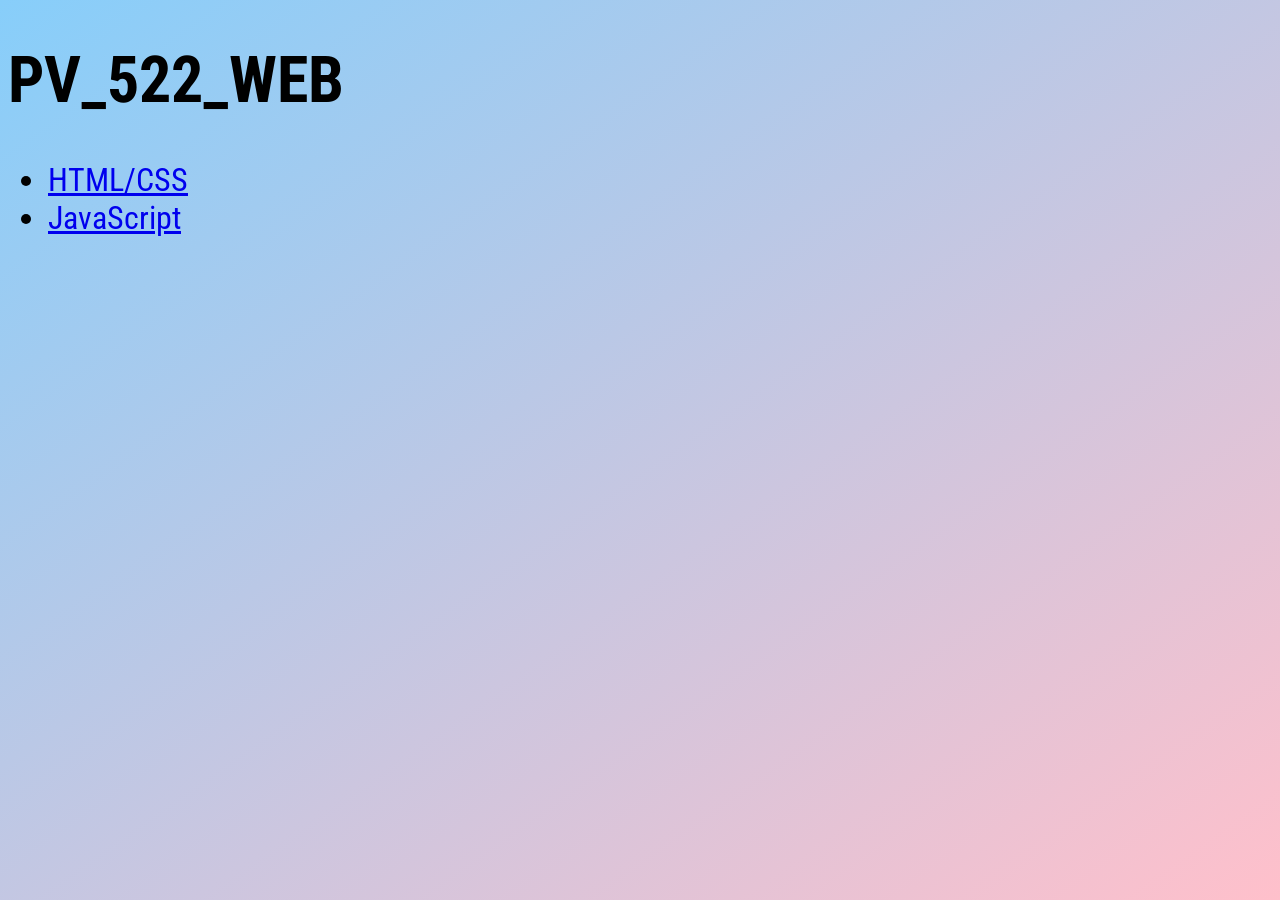
<file: index.html>
﻿<!DOCTYPE html>

<html lang="en" xmlns="http://www.w3.org/1999/xhtml">
<head>
    <meta charset="utf-8" />
	<link rel="stylesheet" href="index.css">
    <title>PV_522_WEB</title>
</head>
<body>
    <h1>PV_522_WEB</h1>
	<ul>
		<li><a href="HTML/index.html">HTML/CSS</a></li>
		<li><a href="JavaScript/index.html">JavaScript</a></li>
	</ul>
</body>
</html>
</file>
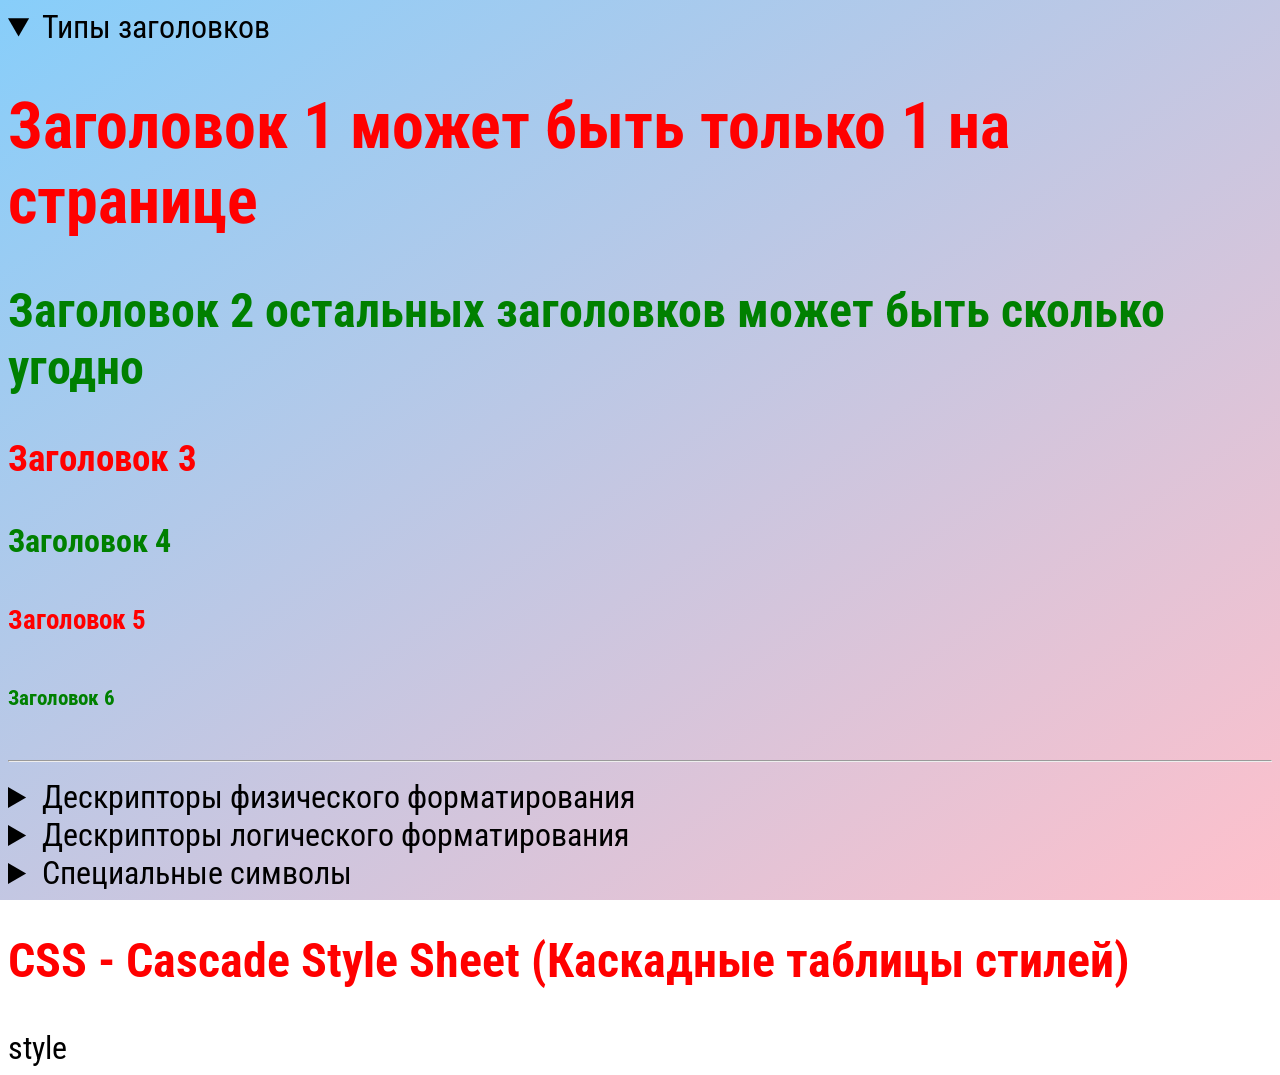
<file: 01-Intro/index.html>
﻿<!DOCTYPE html>

<html lang="en" xmlns="http://www.w3.org/1999/xhtml">
	<head>
	    <meta charset="utf-8">
	    <title>HTML lesson 1</title>
		<link rel="icon" href="bitcoin.png">
		<link rel="stylesheet" href="../index.css">
		<style>
			h1, h2, h3, h4, h5, h6
			{
				color:red;
				/*font-family:Arial;*/
			}
			h2, h4, h6
			{
				color:green;
			}
		</style>
	</head>
	<body>
		<details open>
			<summary>Типы заголовков</summary>
			<h1>Заголовок 1 может быть только 1 на странице</h1>
			<h2>Заголовок 2 остальных заголовков может быть сколько угодно</h2>
			<h3>Заголовок 3</h3>
			<h4>Заголовок 4</h4>
			<h5>Заголовок 5</h5>
			<h6>Заголовок 6</h6>
			<hr>
		</details>

		<details>
			<summary>Дескрипторы физического форматирования</summary>
			<hr>
			<b><code>&#60;p&#62;</code> (Paragraph)</b> &#8213; этот дескриптор показывает начало и конец абзаца. Просто в документе писать текст НЕ рекомендуется, его нужно помещать в tag <code>&#60;p&#62;</code>;<br>
			<b><code>&#60;b&#62;</code> (Bold)</b> &#8213; этот дескриптор делает текст <b>жирным</b>;<br>
			<b><code>&#60;i&#62;</code> (Italic)</b> &#8213; этот дескриптор делает текст <i>наклонным</i>;<br>
			<b><code>&#60;u&#62;</code> (Underline)</b> &#8213; этот дескриптор делает текст <u>подчеркнутым</u>;<br>
			<b><code>&#60;tt&#62;</code> (Tele Type)</b> &#8213; этот дескриптор делает текст <tt>моноширным</tt>. Настоятельно НЕ рекомендуется к использованию;<br>
			<b><code>&#60;sup&#62;</code> (Superscript)</b> &#8213; <sup>Верхний</sup> индекс;<br>
			<b><code>&#60;sub&#62;</code> (Subscript)</b> &#8213; <sub>Нижний</sub> индекс;<br>
			<b><code>&#60;pre&#62;</code> (Preformatted)</b> &#8213; <pre>	Предформатированный текст, 
	в котором сохраняются все отступы и переносы строк.
	Часто используется для отображения программного кода на странице.
	Как правило отображается моноширным шрифцтом.
	Аналог RAW-строки в языке <b>C++</b>;</pre><br>
			<hr>
			<pre>&#60;</pre>
		</details>

		<details>

			<summary>Дескрипторы логического форматирования</summary>
			<p>
				Нужны для более глубокого анализа страницы поисковыми машинами.
				Некоторые такие дескрипторы имеют визуальный эффект, но не все.
				Некоторые дескрипторы логического форматирования заменяют дескрипторы физического форматирования.
			</p>
			<h4>К десрипторам логического форматирования относятся следующие:</h4>
			<strong><code>&#60;strong&#62;</code> (Bold)</strong> &#8213; делает шрифт <strong>жирным</strong>;<br>
			<strong><code>&#60;em&#62;</code> (Emphasis &#8211; Выделение)</strong> &#8213; делает шрифт <em>курсивным</em>;<br>
			<strong><code>&#60;code&#62;</code></strong> &#8213; делает шрифт <code>моноширным</code>;<br>
			<strong><code>&#60;abbr&#62;</code>(Abbreviation)</strong> &#8213; в этот дескриптор обварачиваются аббревиатуры. Не имеет визуального эффекта;<br>
			<strong><code>&#60;cite&#62;</code>(Citation)</strong> &#8213; в этот дескриптор обварачиваются <cite>цитаты</cite>;<br>
		</details>

		<details>
			<summary>Специальные символы</summary>
			<pre>
				&#60; &#8213; &#38;#60; &#8213; &amp;lt; (Less Then);
				> &#8213; &#38;#62; &#8213; &amp;gt; (Greater Then);
			</pre>
		</details>

		<h2 style="color:red;">CSS - Cascade Style Sheet (Каскадные таблицы стилей)</h2>
		style
	</body>
</html>
</file>
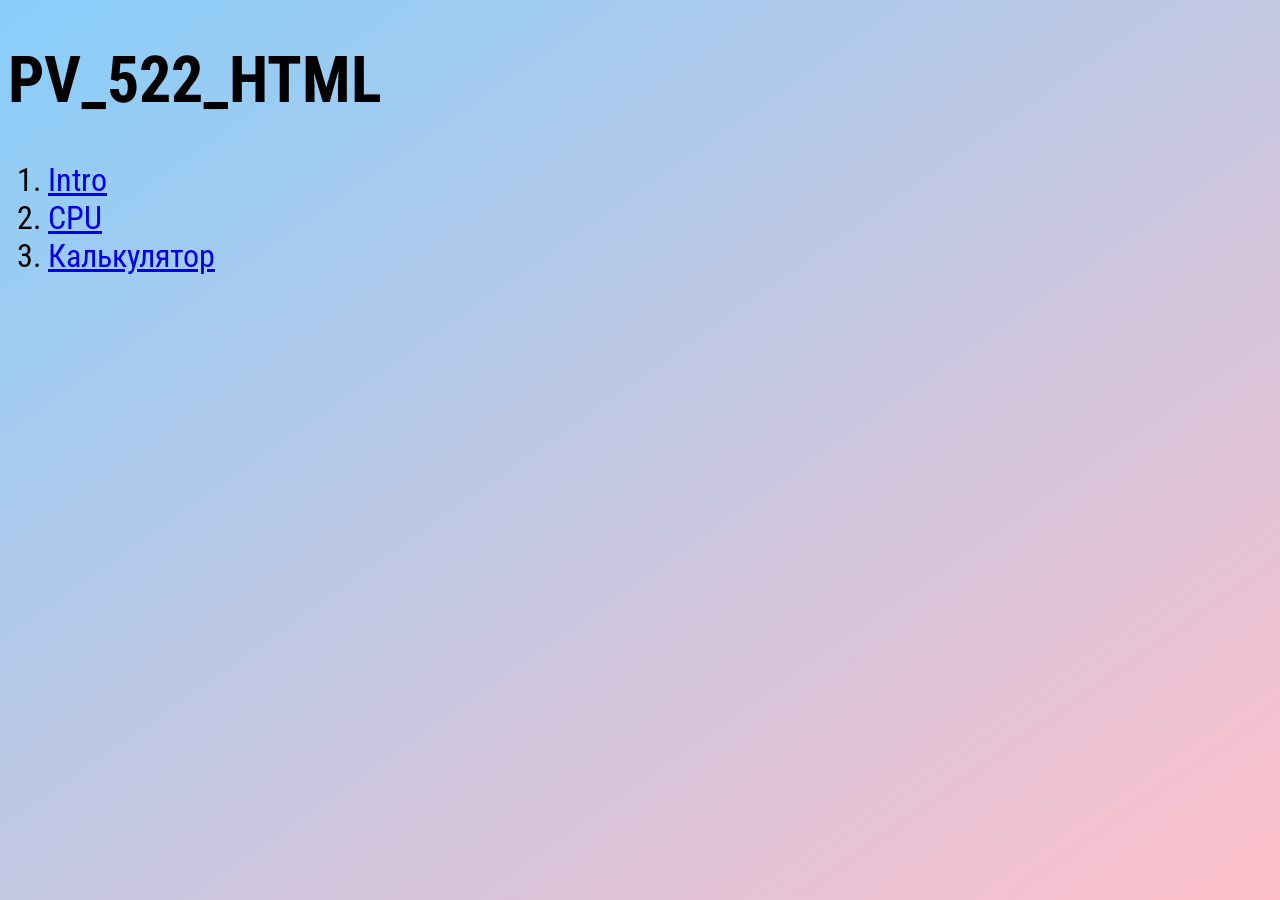
<file: HTML/index.html>
﻿<!DOCTYPE html>

<html lang="en" xmlns="http://www.w3.org/1999/xhtml">
<head>
    <meta charset="utf-8" />
    <title>PV_522_HTML</title>
	<link rel="stylesheet" href="index.css">
</head>
<body>
	<h1>PV_522_HTML</h1>
	<ol>
		<li><a href="01-Intro/index.html">Intro</a></li>
		<li><a href="02-CPU/cpu.html">CPU</a></li>
		<li><a href="05-Calc/calc.html">Калькулятор</a></li>
	</ol>
</body>
</html>
</file>
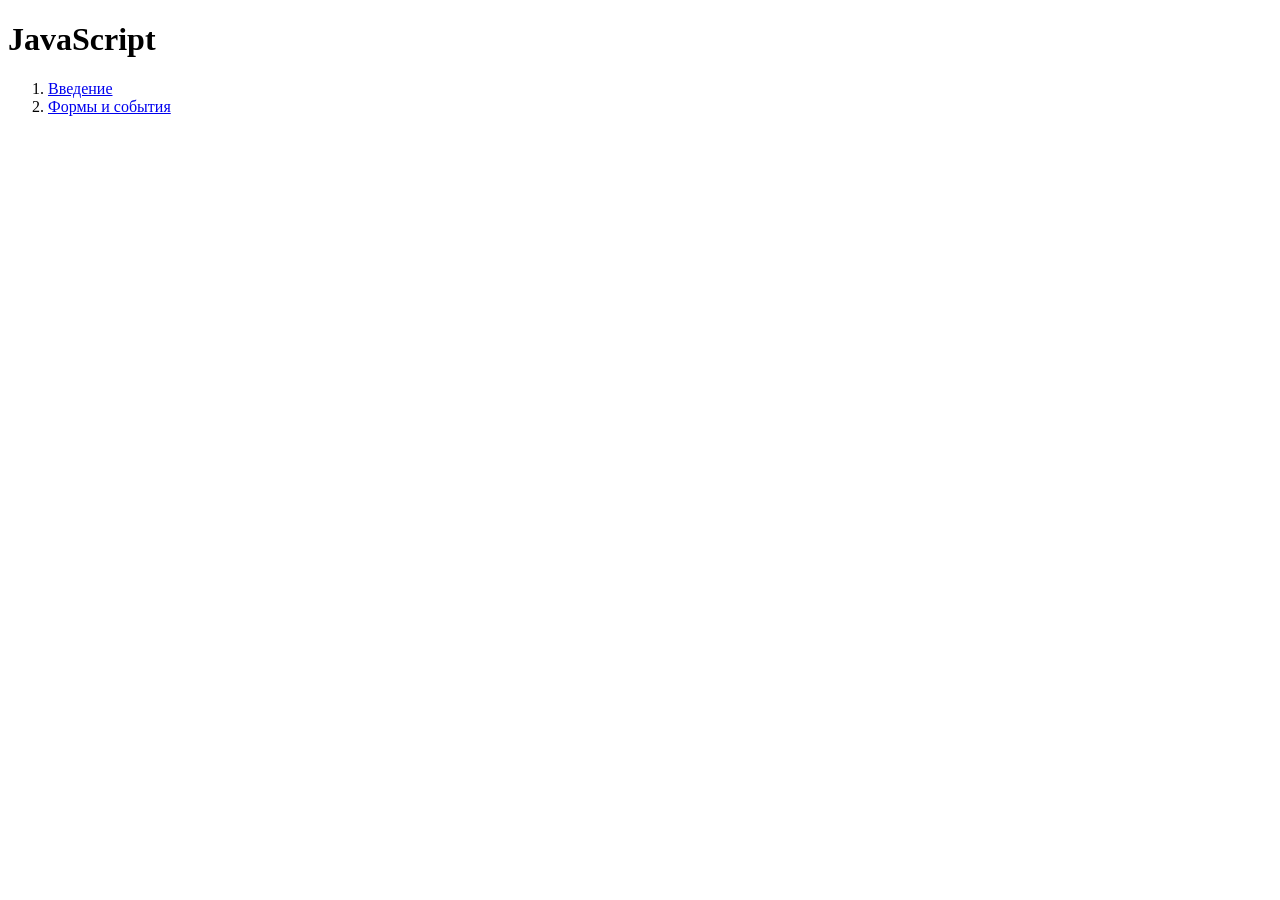
<file: JavaScript/index.html>
﻿<!DOCTYPE html>

<html lang="en" xmlns="http://www.w3.org/1999/xhtml">
<head>
    <meta charset="utf-8" />
    <title>JavaScript</title>
</head>
<body>
    <h1>JavaScript</h1>
	<ol>
		<li><a href="intro.html">Введение</a></li>
		<li><a href="events.html">Формы и события</a></li>
	</ol>
</body>
</html>
</file>
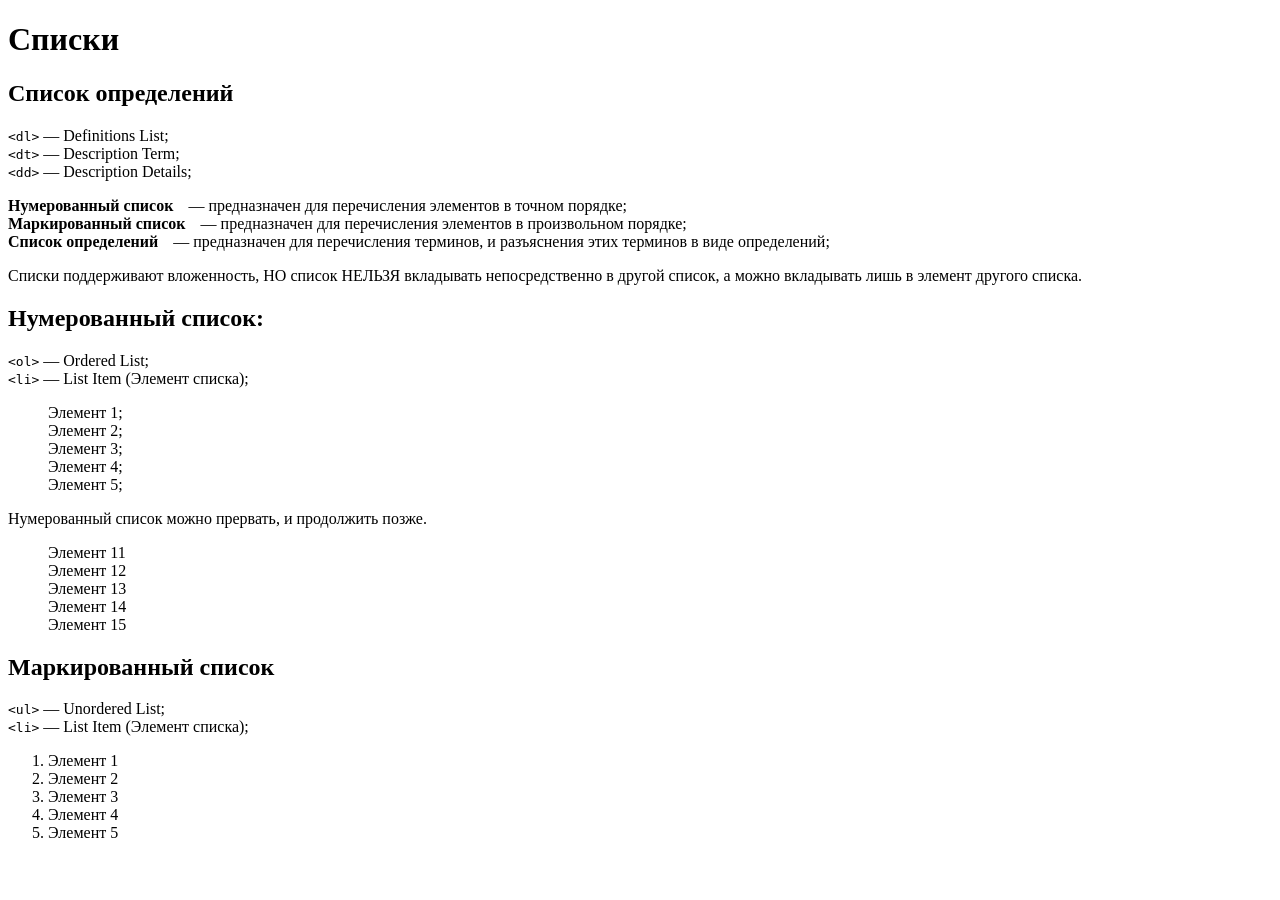
<file: lists.html>
﻿<!DOCTYPE html>

<html lang="en" xmlns="http://www.w3.org/1999/xhtml">
<head>
	<meta charset="utf-8" />
	<title>Списки</title>
	<style>
		ol
		{
			/*list-style:square;*/
			list-style: none;
		}

		ul
		{
			list-style: decimal;
		}

		dt
		{
			font-weight: 700;
			float: left;
			/*clear: left;*/
			margin-right: 15px;
		}

		dd
		{
			margin-left: 15px;
		}
	</style>
</head>
<body>
	<h1>Списки</h1>
	<h2>Список определений</h2>
	<code>&#60;dl&#62;</code> &#8213; Definitions List;<br>
	<code>&#60;dt&#62;</code> &#8213; Description Term;<br>
	<code>&#60;dd&#62;</code> &#8213; Description Details;<br>

	<dl>
		<dt>Нумерованный список</dt>
		<dd>&#8213; предназначен для перечисления элементов в точном порядке;</dd>
		<dt>Маркированный список</dt>
		<dd>&#8213; предназначен для перечисления элементов в произвольном порядке;</dd>
		<dt>Список определений</dt>
		<dd>&#8213; предназначен для перечисления терминов, и разъяснения этих терминов в виде определений;</dd>
	</dl>
	<p>
		Списки поддерживают вложенность, НО список НЕЛЬЗЯ вкладывать непосредственно в другой список, а можно вкладывать лишь в элемент другого списка.
	</p>
	<h2>Нумерованный список:</h2>
	<code>&#60;ol&#62;</code> &#8213; Ordered List;<br>
	<code>&#60;li&#62;</code> &#8213; List Item (Элемент списка);<br>
	<ol>
		<li>Элемент 1;</li>
		<li>Элемент 2;</li>
		<li>Элемент 3;</li>
		<li>Элемент 4;</li>
		<li>Элемент 5;</li>
	</ol>
	<p>Нумерованный список можно прервать, и продолжить позже.</p>
	<ol start="6">
		<li>Элемент 11</li>
		<li>Элемент 12</li>
		<li>Элемент 13</li>
		<li>Элемент 14</li>
		<li>Элемент 15</li>
	</ol>

	<h2>Маркированный список</h2>
	<code>&#60;ul&#62;</code> &#8213; Unordered List;<br>
	<code>&#60;li&#62;</code> &#8213; List Item (Элемент списка);<br>
	<ul start="123">
		<li>Элемент 1</li>
		<li>Элемент 2</li>
		<li>Элемент 3</li>
		<li>Элемент 4</li>
		<li>Элемент 5</li>
	</ul>
</body>
</html>
</file>
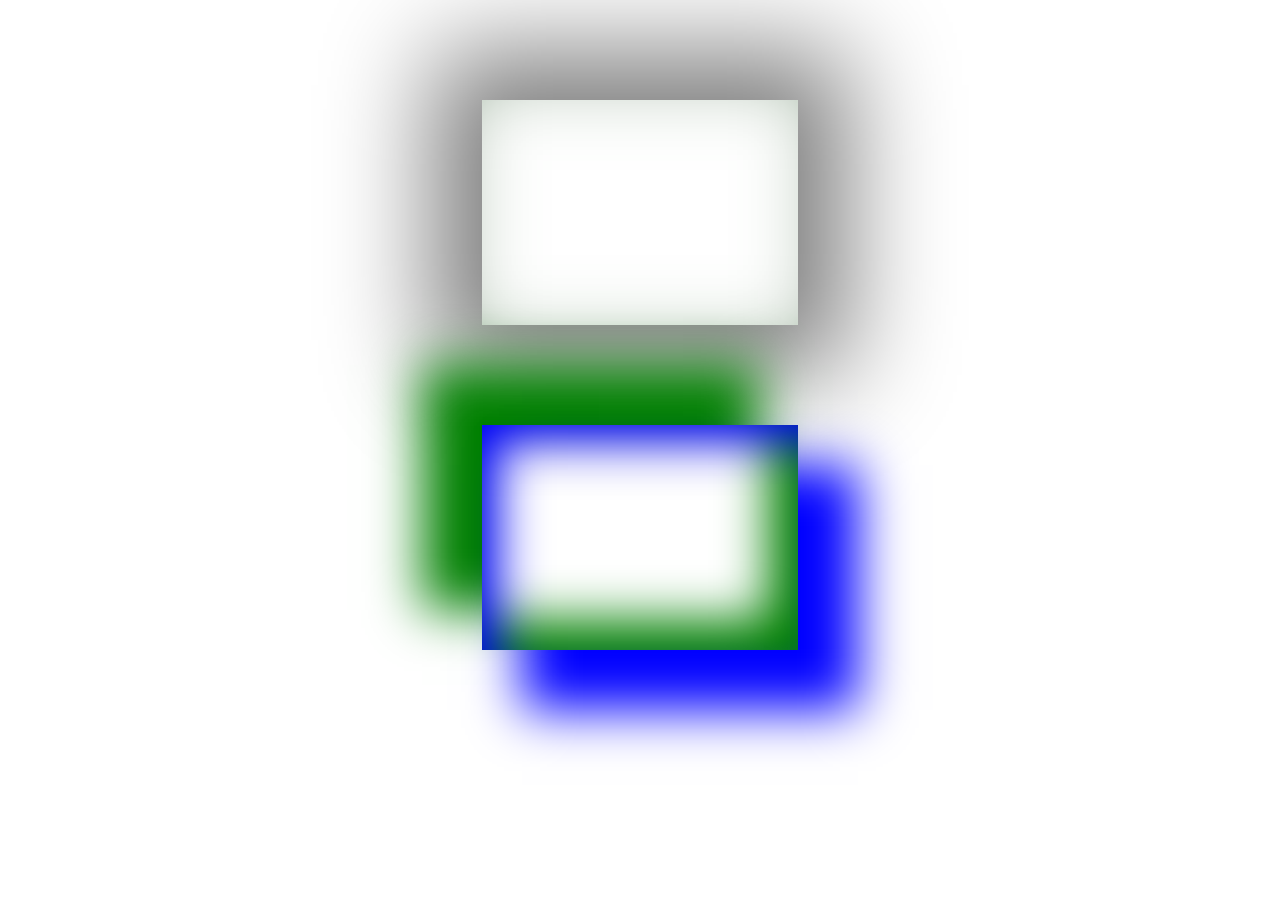
<file: Shadow.html>
﻿<!DOCTYPE html>

<html lang="en" xmlns="http://www.w3.org/1999/xhtml">
<head>
    <meta charset="utf-8" />
    <title></title>
	<style>
		.box
		{
			width:25%;
			height:25vh;
			/*border:solid 1px;*/
			margin:100px auto;
			box-shadow:
				inset 0px 0px 100px -50px #557755,
				0px 0px 100px 50px gray;
		}
		.box2
		{
			width:25%;
			height:25vh;
			/*border:solid 1px;*/
			margin:100px auto;
			box-shadow:
				inset 25px 25px 50px -10px blue, 
				inset -25px -25px 50px 5px green,
				50px 50px 50px 10px blue, 
				-50px -50px 50px 10px green 
				;
		}

	</style>
</head>
<body>
	<div class="box"></div>
	<div class="box2"></div>
</body>
</html>
</file>
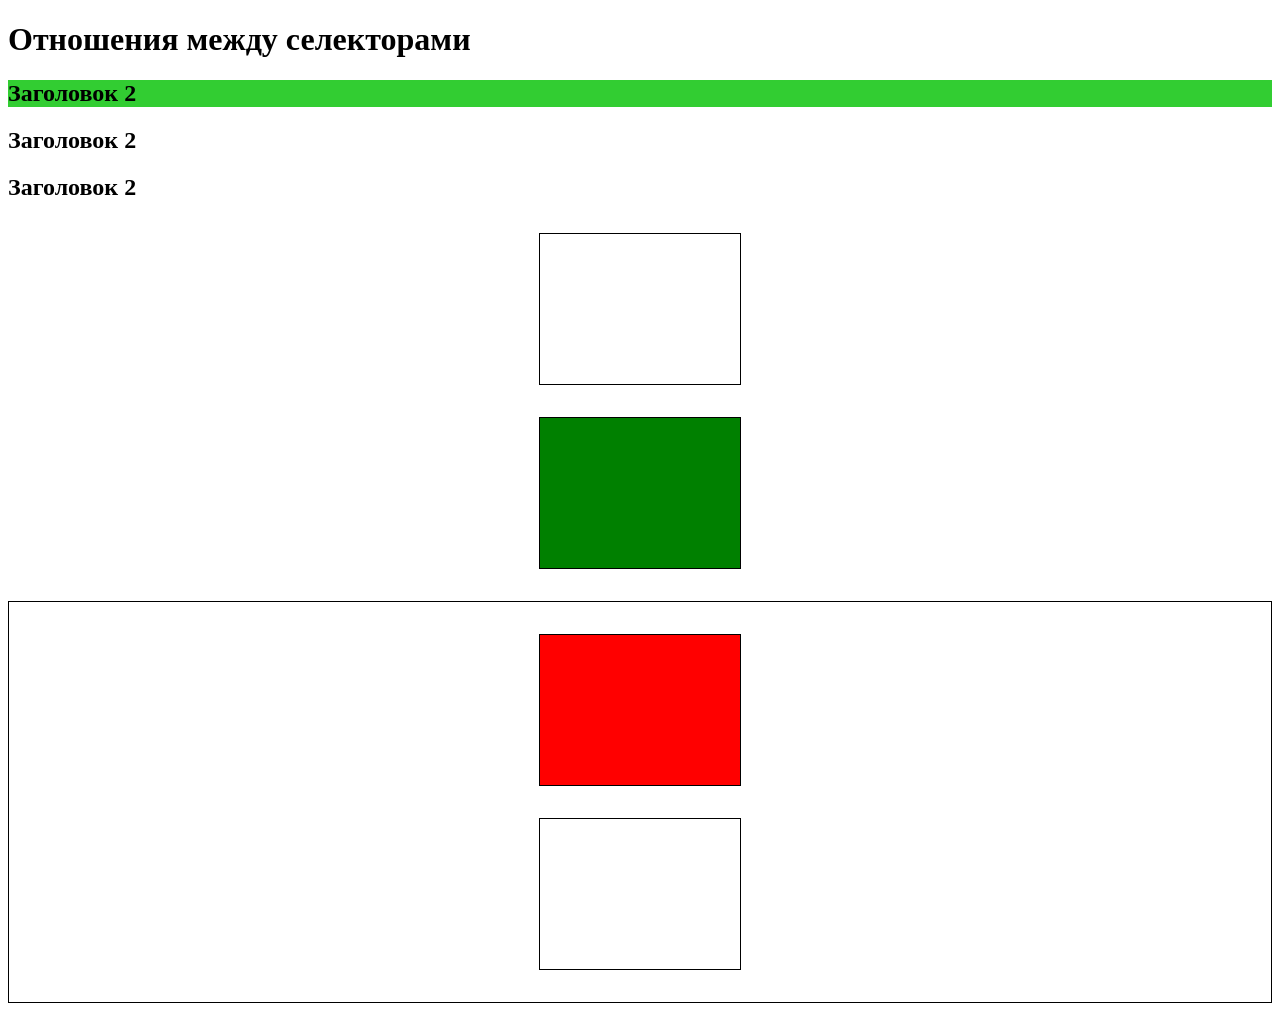
<file: 03-Relations/relations.html>
﻿<!DOCTYPE html>

<html lang="en" xmlns="http://www.w3.org/1999/xhtml">
<head>
    <meta charset="utf-8" />
	<link rel="stylesheet" href="relations.css">
    <title></title>
</head>
<body>
	<h1>Отношения между селекторами</h1>
	<h2>Заголовок 2</h2>
	<div class="block">
		<h2>Заголовок 2</h2>
		<div>
			<h2>Заголовок 2</h2>
		</div>
	</div>

	<div class="frame"></div>
	<div class="next"></div>
	<div class="combinator">
		<div class="labuda"></div>
		<div class="next"></div>
	</div>
</body>
</html>
</file>
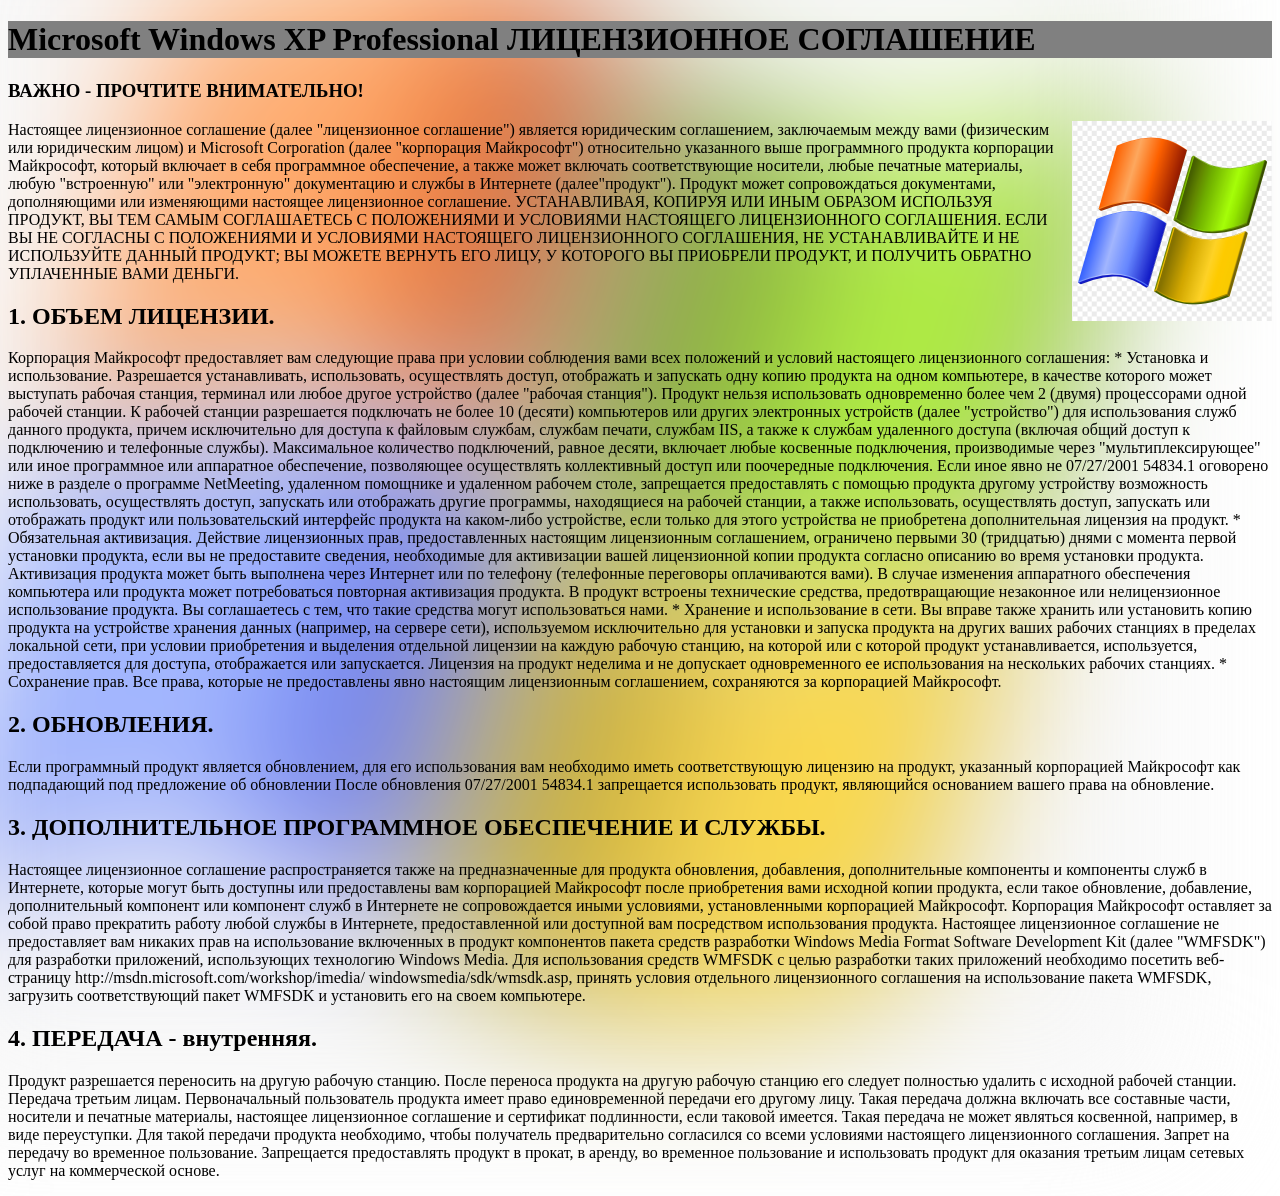
<file: 04-Positioning/positioning.html>
﻿<!DOCTYPE html>

<html lang="en" xmlns="http://www.w3.org/1999/xhtml">
<head>
    <meta charset="utf-8" />
	<link rel="stylesheet" href="positioning.css">
    <title></title>
</head>
<body>
	<h1>
		Microsoft Windows XP Professional ЛИЦЕНЗИОННОЕ СОГЛАШЕНИЕ
	</h1>
	<h3>ВАЖНО - ПРОЧТИТЕ ВНИМАТЕЛЬНО!</h3>
	<p>
		<img src="windows-xp-logo.png" class="picture">
		Настоящее лицензионное соглашение (далее "лицензионное соглашение") является юридическим
		соглашением, заключаемым между вами (физическим	или юридическим лицом) и Microsoft Corporation
		(далее "корпорация Майкрософт") относительно указанного выше программного продукта корпорации
		Майкрософт, который включает в себя программное	обеспечение, а также может включать
		соответствующие носители, любые печатные материалы, любую "встроенную" или "электронную"
		документацию и службы в Интернете (далее"продукт"). Продукт может сопровождаться
		документами, дополняющими или изменяющими
		настоящее лицензионное соглашение.
		УСТАНАВЛИВАЯ, КОПИРУЯ ИЛИ ИНЫМ ОБРАЗОМ
		ИСПОЛЬЗУЯ ПРОДУКТ, ВЫ ТЕМ САМЫМ СОГЛАШАЕТЕСЬ
		С ПОЛОЖЕНИЯМИ И УСЛОВИЯМИ НАСТОЯЩЕГО
		ЛИЦЕНЗИОННОГО СОГЛАШЕНИЯ. ЕСЛИ ВЫ НЕ
		СОГЛАСНЫ С ПОЛОЖЕНИЯМИ И УСЛОВИЯМИ
		НАСТОЯЩЕГО ЛИЦЕНЗИОННОГО СОГЛАШЕНИЯ, НЕ
		УСТАНАВЛИВАЙТЕ И НЕ ИСПОЛЬЗУЙТЕ ДАННЫЙ
		ПРОДУКТ; ВЫ МОЖЕТЕ ВЕРНУТЬ ЕГО ЛИЦУ, У
		КОТОРОГО ВЫ ПРИОБРЕЛИ ПРОДУКТ, И ПОЛУЧИТЬ
		ОБРАТНО УПЛАЧЕННЫЕ ВАМИ ДЕНЬГИ.
		<img src="windows-xp-logo.png" class="logo">
	</p>
	<h2>1. ОБЪЕМ ЛИЦЕНЗИИ.</h2>
	<p>
		Корпорация Майкрософт предоставляет вам следующие
		права при условии соблюдения вами всех положений и
		условий настоящего лицензионного соглашения:
		* Установка и использование.
		Разрешается устанавливать, использовать,
		осуществлять доступ, отображать и запускать одну
		копию продукта на одном компьютере, в качестве
		которого может выступать рабочая станция, терминал
		или любое другое устройство (далее "рабочая
		станция"). Продукт нельзя использовать
		одновременно более чем 2 (двумя) процессорами
		одной рабочей станции. К рабочей станции
		разрешается подключать не более 10 (десяти)
		компьютеров или других электронных устройств
		(далее "устройство") для использования служб
		данного продукта, причем исключительно для доступа
		к файловым службам, службам печати, службам IIS, а
		также к службам удаленного доступа (включая общий
		доступ к подключению и телефонные службы).
		Максимальное количество подключений, равное
		десяти, включает любые косвенные подключения,
		производимые через "мультиплексирующее" или иное
		программное или аппаратное обеспечение,
		позволяющее осуществлять коллективный доступ или
		поочередные подключения. Если иное явно не
		07/27/2001 54834.1
		оговорено ниже в разделе о программе NetMeeting,
		удаленном помощнике и удаленном рабочем столе,
		запрещается предоставлять с помощью продукта
		другому устройству возможность использовать,
		осуществлять доступ, запускать или отображать
		другие программы, находящиеся на рабочей станции,
		а также использовать, осуществлять доступ,
		запускать или отображать продукт или
		пользовательский интерфейс продукта на каком-либо
		устройстве, если только для этого устройства не
		приобретена дополнительная лицензия на продукт.
		* Обязательная активизация.
		Действие лицензионных прав, предоставленных
		настоящим лицензионным соглашением, ограничено
		первыми 30 (тридцатью) днями с момента первой
		установки продукта, если вы не предоставите
		сведения, необходимые для активизации вашей
		лицензионной копии продукта согласно описанию во
		время установки продукта. Активизация продукта
		может быть выполнена через Интернет или по
		телефону (телефонные переговоры оплачиваются
		вами). В случае изменения аппаратного обеспечения
		компьютера или продукта может потребоваться
		повторная активизация продукта. В продукт встроены
		технические средства, предотвращающие незаконное
		или нелицензионное использование продукта. Вы
		соглашаетесь с тем, что такие средства могут
		использоваться нами.
		* Хранение и использование в сети.
		Вы вправе также хранить или установить копию
		продукта на устройстве хранения данных (например,
		на сервере сети), используемом исключительно для
		установки и запуска продукта на других ваших
		рабочих станциях в пределах локальной сети, при
		условии приобретения и выделения отдельной
		лицензии на каждую рабочую станцию, на которой или
		с которой продукт устанавливается, используется,
		предоставляется для доступа, отображается или
		запускается. Лицензия на продукт неделима и не
		допускает одновременного ее использования на
		нескольких рабочих станциях.
		* Сохранение прав.
		Все права, которые не предоставлены явно настоящим
		лицензионным соглашением, сохраняются за
		корпорацией Майкрософт.
	</p>
	<h2>2. ОБНОВЛЕНИЯ.</h2>
	<p>
		Если программный продукт является обновлением, для
		его использования вам необходимо иметь
		соответствующую лицензию на продукт, указанный
		корпорацией Майкрософт как подпадающий под
		предложение об обновлении После обновления
		07/27/2001 54834.1
		запрещается использовать продукт, являющийся
		основанием вашего права на обновление.
	</p>
	<h2>
		3. ДОПОЛНИТЕЛЬНОЕ ПРОГРАММНОЕ ОБЕСПЕЧЕНИЕ И
		СЛУЖБЫ.
	</h2>
	<p>
		Настоящее лицензионное соглашение распространяется
		также на предназначенные для продукта обновления,
		добавления, дополнительные компоненты и компоненты
		служб в Интернете, которые могут быть доступны или
		предоставлены вам корпорацией Майкрософт после
		приобретения вами исходной копии продукта, если
		такое обновление, добавление, дополнительный
		компонент или компонент служб в Интернете не
		сопровождается иными условиями, установленными
		корпорацией Майкрософт. Корпорация Майкрософт
		оставляет за собой право прекратить работу любой
		службы в Интернете, предоставленной или доступной
		вам посредством использования продукта. Настоящее
		лицензионное соглашение не предоставляет вам
		никаких прав на использование включенных в продукт
		компонентов пакета средств разработки Windows
		Media Format Software Development Kit (далее
		"WMFSDK") для разработки приложений, использующих
		технологию Windows Media. Для использования
		средств WMFSDK с целью разработки таких приложений
		необходимо посетить веб-страницу
		http://msdn.microsoft.com/workshop/imedia/
		windowsmedia/sdk/wmsdk.asp, принять условия
		отдельного лицензионного соглашения на
		использование пакета WMFSDK, загрузить
		соответствующий пакет WMFSDK и установить его на
		своем компьютере.
	</p>
	<h2>4. ПЕРЕДАЧА - внутренняя.</h2>
	<p>
		Продукт разрешается переносить на другую рабочую
		станцию. После переноса продукта на другую рабочую
		станцию его следует полностью удалить с исходной
		рабочей станции. Передача третьим лицам.
		Первоначальный пользователь продукта имеет право
		единовременной передачи его другому лицу. Такая
		передача должна включать все составные части,
		носители и печатные материалы, настоящее
		лицензионное соглашение и сертификат подлинности,
		если таковой имеется. Такая передача не может
		являться косвенной, например, в виде переуступки.
		Для такой передачи продукта необходимо, чтобы
		получатель предварительно согласился со всеми
		условиями настоящего лицензионного соглашения.
		Запрет на передачу во временное пользование.
		Запрещается предоставлять продукт в прокат, в
		аренду, во временное пользование и использовать
		продукт для оказания третьим лицам сетевых услуг
		на коммерческой основе.
	</p>
</body>
</html>
</file>
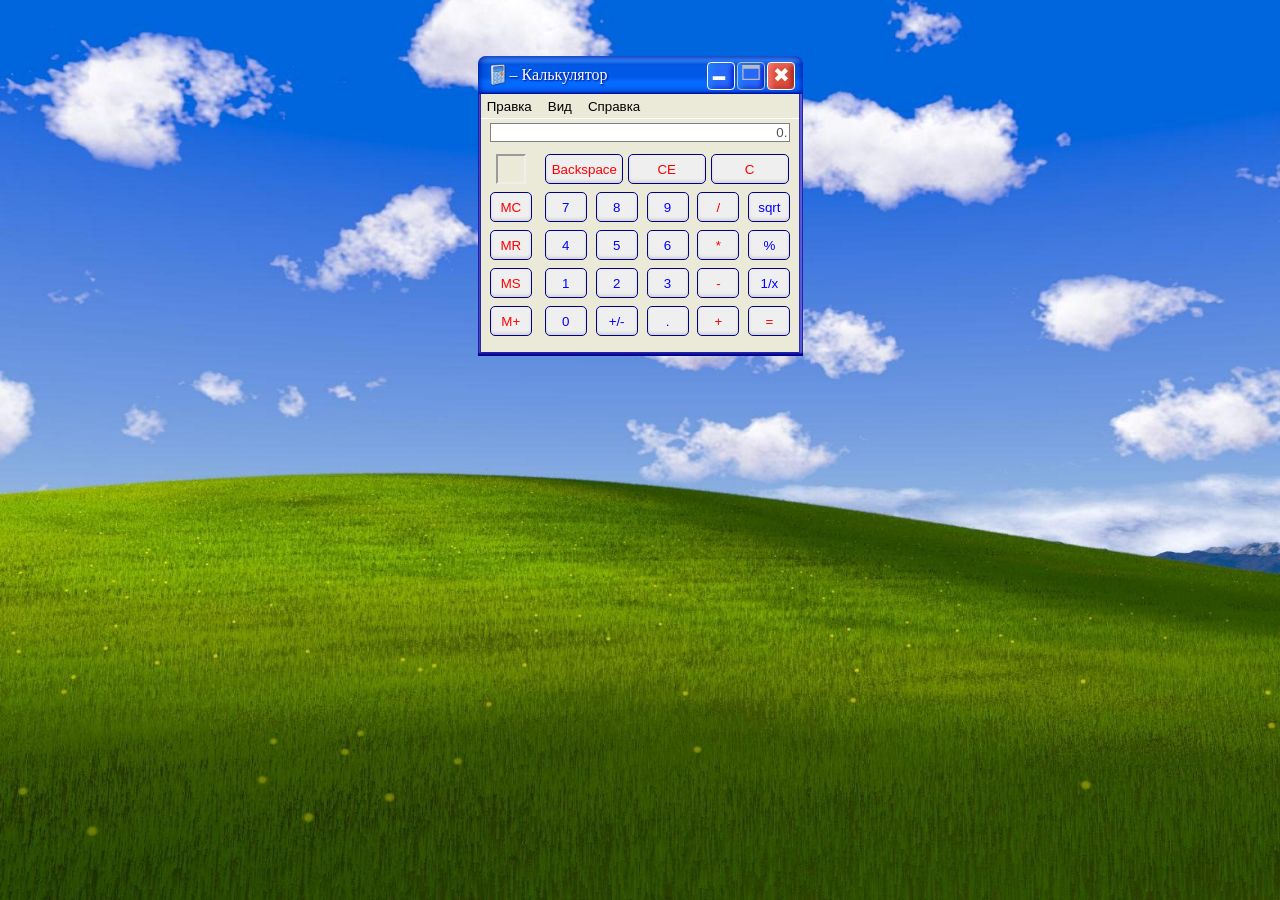
<file: 05-Calc/calc.html>
﻿<!DOCTYPE html>

<html lang="en" xmlns="http://www.w3.org/1999/xhtml">
<head>
    <meta charset="utf-8" />
	<link rel="stylesheet" href="calc.css">
    <title>Калькулятор Windows XP</title>
</head>
<body>
	<div class="main-window">
		<div class="title-bar">
			<div class="title-bar-icon-and-signature">
				<img src="CalcXP.ico">
				&#8211 Калькулятор
			</div>
			<div class="title-bar-window-control-buttons">
				<button class="control-button"><div class="control-button-signature" style="margin-left:-5px;">&#x1F5D5</div></button>
				<button class="control-button" disabled><div class="control-button-signature">&#128470</div></button>
				<button class="control-button close-button"><div class="close-button-signature">&#10006</div></button>
			</div>
		</div>
		<!-- ------------------------------------------------------------- -->
		<div class="client-rect">
			<div class="work-area">
				<div class="menu-bar">
					<button>Правка</button>
					<button>Вид</button>
					<button>Справка</button>
				</div>
		<!-- ------------------------------------------------------------- -->
				<div class="display-container">
					<input type="text" id="display" value="0." disabled>
				</div>
		<!-- ------------------------------------------------------------- -->
				<div class="calc-buttons">
					<div class="square"></div>
					<div class="clear-buttons">
						<button>Backspace</button>
						<button>CE</button>
						<button>C</button>
					</div>
					<button class="memory-button">MC</button>
					<button>7</button>
					<button>8</button>
					<button>9</button>
					<button class="operation-button">/</button>
					<button>sqrt</button>
					
					<button class="memory-button">MR</button>
					<button>4</button>
					<button>5</button>
					<button>6</button>
					<button class="operation-button">*</button>
					<button>%</button>
					
					<button class="memory-button">MS</button>
					<button>1</button>
					<button>2</button>
					<button>3</button>
					<button class="operation-button">-</button>
					<button>1/x</button>
					
					<button class="memory-button">M+</button>
					<button>0</button>
					<button>+/-</button>
					<button>.</button>
					<button class="operation-button">+</button>
					<button class="operation-button">=</button>

				</div>
			</div>
		</div>
	</div>
</body>
</html>
</file>
<file: index.css>
﻿@import url('https://fonts.googleapis.com/css2?family=Roboto+Condensed:ital,wght@0,100..900;1,100..900&display=swap');
body
{
	font-family:Roboto Condensed;
	font-size:32px;
	background-image:linear-gradient(to bottom right, lightskyblue, pink);
	background-attachment:fixed;

}
</file>
<file: HTML/index.css>
﻿@import url('https://fonts.googleapis.com/css2?family=Roboto+Condensed:ital,wght@0,100..900;1,100..900&display=swap');
body
{
	font-family:Roboto Condensed;
	font-size:32px;
	background-image:linear-gradient(to bottom right, lightskyblue, pink);
	background-attachment:fixed;

}
</file>
<file: 03-Relations/relations.css>
﻿/*
	-----------------------------------------
	selector1 > selector2
	{
		//Такая конструкция описывает свойства только тех 'selector2',
		//которые непосредственно вложены в 'selector1'
	}
	-----------------------------------------
*/
body
{
}
/*Непосредственная вложенность*/
/*.block > h2
{
	background-color:limegreen;
}*/

/*Вложенность на любую глубину*/
/*.block h2
{
	background-color:limegreen;
}*/

	body > h2
	{
		background-color:limegreen;
	}

.frame, .next, .labuda
{
	border: solid 1px;
	width:200px;
	height:150px;
	margin: 32px auto;
}
/*Непосредственное следование*/
	/*.frame + .next
	{
		background-color:green;
	}*/
/*Следование элементов на одном уровне*/
	.frame ~ .next
	{
		background-color: green;
	}
/*.next
{
	border: solid 1px;
	width:200px;
	height:150px;
	margin: 32px auto;
}*/
.labuda
{
	background-color:red;
}
	.labuda:before
	{
		border:solid 12px;
	}

.next:hover, .next:hover:before
{
	box-shadow: 0px 0px 25px 5px gray;
}
.combinator
{
	border:solid 1px;
}
.combinator:hover .labuda
{
	box-shadow: 0px 0px 25px 5px red;

}
</file>
<file: 04-Positioning/positioning.css>
﻿body
{
}
h1
{
	background-color:gray;
}
.logo
{
	position:fixed;
	left:-100px;
	top:-150px;
	width:100%;
	/*height:400px;*/
	z-index:-1;
	filter:blur(75px) opacity(75%);
}
.picture
{
	width:200px;
	height:200px;
	float:right;
}
</file>
<file: 05-Calc/calc.css>
﻿body
{
	background-image: url("bliss.jpg");
	background-size: cover;
	background-repeat: no-repeat;
	background-attachment: fixed;
	font-family: Tahoma;

	display:flex;
	justify-content:center;
	align-items:center;

	padding:48px;
}

.main-window
{
	/*border:solid 1px;*/
	width: 325px;
	height: 350px;
}

.title-bar
{
	width: 100%;
	height: 38px;
	/*background-color:blue;*/
	background-image: linear-gradient( to bottom,
	/*rgb(14, 75, 189),*/
	rgb(51, 139, 253), rgb(51, 139, 253), rgb(1, 88, 229), rgb(1, 88, 229), rgb(1, 88, 229), rgb(1, 88, 229), rgb(5, 107, 255), rgb(5, 107, 255), rgb(5, 107, 255), rgb(5, 107, 255) );
	box-shadow: inset 0px 0px 8px 0px darkblue;
	color: white;
	text-shadow: 1px 1px 2px gray;
	border-top-left-radius: 8px;
	border-top-right-radius: 8px;
	display: flex;
	justify-content: space-between;
	align-items: center
}

.control-button
{
	width: 28px;
	height: 28px;
	font-size: 20px;
	margin-left: 2px;
	margin-top: 2px;
	background-color: rgb(39, 104, 249);
	color: white;
	border: solid 1px white;
	border-radius: 4px;
	box-shadow: inset 3px 1px 7px 0px #2288FF, inset -2px -1px 5px 0px #0000BB;
	/*display:flex;
	justify-content:center;
	align-items:center;*/
}

	.control-button:hover
	{
		background-image: linear-gradient( to bottom right, rgb(189, 189, 249), rgb(39, 104, 249), rgb(149, 149, 249) );
	}

	.control-button[disabled], .control-button[disabled]:hover, .control-button[disabled]:active
	{
		color: #BBBBBB;
		border-color: #BBBBBB;
		background-color: rgb(39, 104, 249);
		background-image: none;
		box-shadow: inset 3px 1px 7px 0px #2288FF, inset -2px -1px 5px 0px #0000BB;
	}

	.control-button:active
	{
		background-image: none;
		background-color: rgb(50, 50, 200);
		box-shadow: inset -3px -1px 7px 0px #2288FF, inset 4px 2px 5px 0px #000088;
	}

.control-button-signature
{
	margin-top: -5px;
	margin-left: -3px;
	text-align: center;
}

.close-button-signature
{
	margin: -2px 0 0 -1px;
}

.close-button
{
	background-color: rgb(220, 77, 57);
	/*background-color:rgb(186, 99, 87);*/
	box-shadow: inset 2px 1px 7px 0px #FF8888, inset -2px -1px 5px 0px #770000;
	/*box-shadow: inset 2px 1px 4px 0px rgb(245, 160, 127);*/
}

	.close-button:hover
	{
		background-image: linear-gradient( to bottom right, rgb(220, 177, 157), rgb(255, 77, 57), rgb(220, 177, 157) );
	}

	.close-button:active
	{
		background-color: rgb(220, 77, 57);
		background-image: none;
		box-shadow: inset -2px -1px 5px 0px #FF8888, inset 2px 1px 7px 0px #770000;
	}

.title-bar-icon-and-signature
{
	display: flex;
	align-items: center;
	text-shadow: 1px 1px 2px darkblue;
}

.title-bar-icon-and-signature, .title-bar-window-control-buttons
{
	margin: 0px 8px;
	display: flex;
	align-items: center;
}

.title-bar img
{
	width: 24px;
	height: 24px;
}
/* ///////////////////////////////////////////////////////////////////////// */
.client-rect
{
	width: 100%;
	height: 262px;
	background-color: #8888FF; /*rgb(235, 233, 216)*/
	;
	/*border:solid 3px;*/
	/*border-color:blue;*/
	box-shadow: inset 0px -2px 2px 1px darkblue;
	display: flex;
	justify-content: center;
	align-items: flex-start;
}

.work-area
{
	width: 98%;
	height: 258px;
	background-color: rgb(235, 233, 216);
	box-shadow: 0px 0px 2px 1px darkblue;
}
/* ///////////////////////////////////////////////////////////////////////// */
.menu-bar
{
	border-bottom: solid 1px white;
}

	.menu-bar > button
	{
		border: none;
		background-color: rgb(235, 233, 216);
		height: 24px;
	}

		.menu-bar > button:hover
		{
			background-color: #5555BB;
			color: white;
		}
/* ///////////////////////////////////////////////////////////////////////// */
.display-container
{
	padding: 4px;
	display: flex;
	justify-content: center;
}

	.display-container > input:focus-visible
	{
		/*если поле 'disabled', в этом нет ноеобходимости*/
		outline: none;
	}

	.display-container > input[disabled]
	{
		background-color: white;
	}

#display
{
	width: 95%;
	border: solid 1.5px gray;
	border-radius: 0px;
	text-align: right;
}
/* ///////////////////////////////////////////////////////////////////////// */
.calc-buttons
{
	width: 95%;
	margin: 8px 11px;
	display: grid;
	grid-template-rows: repeat(4, auto);
	grid-template-columns: repeat(6,auto);
	/*grid-gap:8px;*/
	grid-row-gap: 8px;
	grid-column-gap:5px;
}

.square
{
	width: 26px;
	height: 26px;
	border: inset 2px;
	margin-left:4px;
}

.calc-buttons button
{
	width: 42px;
	height: 30px;
}

.clear-buttons
{
	grid-row: 1;
	grid-column-start: 2;
	grid-column-end: 7;
}

	.clear-buttons > button
	{
		width: 78px;
		margin-right:1px;
	}

.memory-button
{
	margin:0px 7px 0px -2px;
}
.calc-buttons button
{
	color:blue;
	border:solid 1.5px darkblue;
	border-radius:5px;

	box-shadow: inset 0px -2px 3px 0px lightgray;
}
	.calc-buttons button:hover
	{
		box-shadow: inset 0px -1px 5px 0px orange;
	}
	.calc-buttons button:active
	{
		background-color:lightgray;
		box-shadow: inset 0px -1px 5px 0px white,inset 0px 2px 3px 0px darkgray;
	}

.calc-buttons > .memory-button, .calc-buttons > .operation-button, .clear-buttons > button
{
	color:red;
}
</file>
